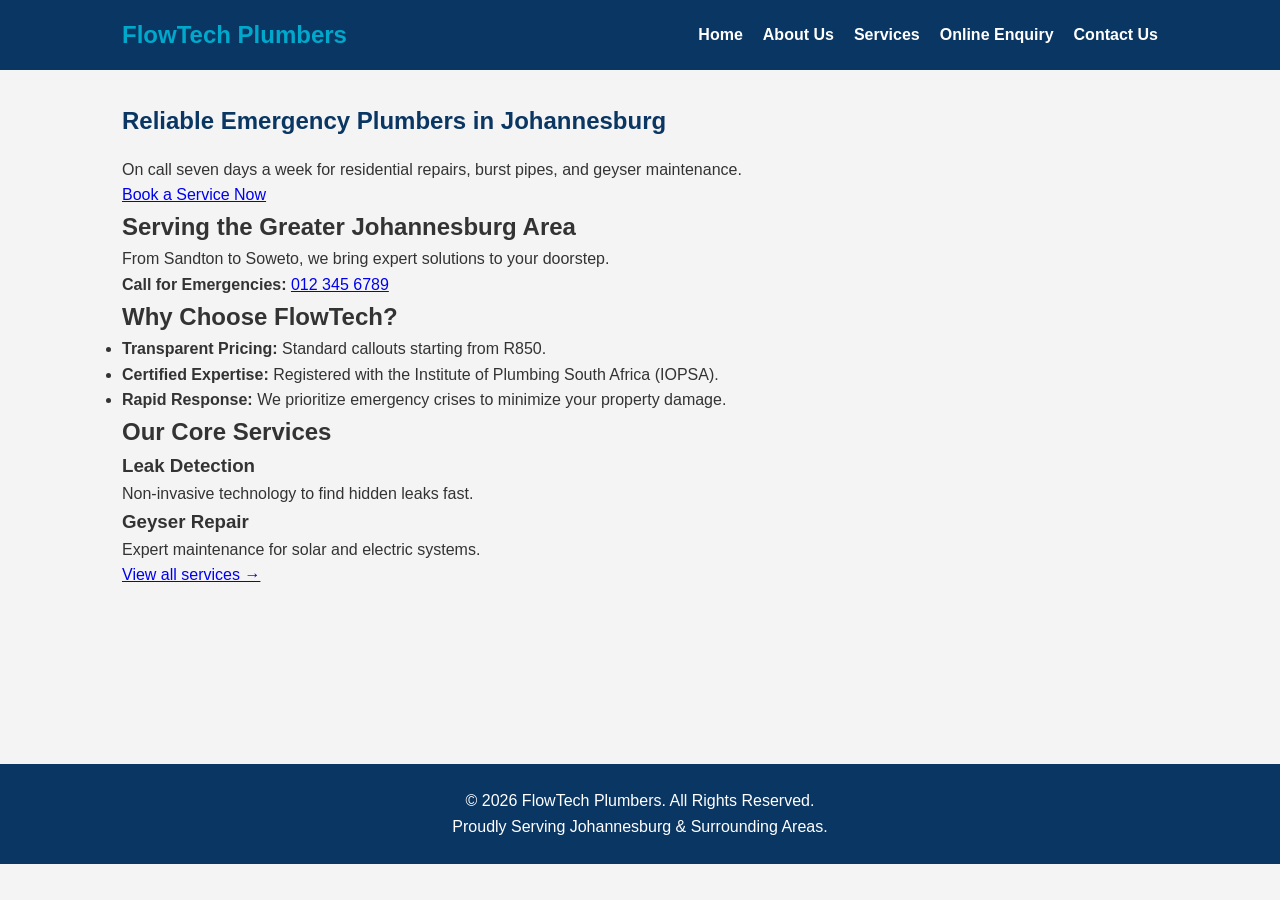
<file: index.html>
<!DOCTYPE html>
<html lang="en">
<head>
    <meta charset="UTF-8">
    <meta name="viewport" content="width=device-width, initial-scale=1.0">
    <title>FlowTech Plumbers | Emergency Plumbing Johannesburg</title>
    <link rel="stylesheet" href="css/styles.css">
</head>
<body>

    <!-- Consistent Header and Navigation -->
    <header>
        <nav>
            <div class="logo"><strong>FlowTech Plumbers</strong></div>
            <ul>
                <li><a href="index.html">Home</a></li>
                <li><a href="about.html">About Us</a></li>
                <li><a href="services.html">Services</a></li>
                <li><a href="enquiry.html">Online Enquiry</a></li>
                <li><a href="contact.html">Contact Us</a></li>
            </ul>
        </nav>
    </header>

    <!-- Main Content Area -->
    <main>
        <!-- Hero Section -->
        <section class="hero">
            <h1>Reliable Emergency Plumbers in Johannesburg</h1>
            <p>On call seven days a week for residential repairs, burst pipes, and geyser maintenance.</p>
            <a href="enquiry.html" class="cta-button">Book a Service Now</a>
        </section>

        <!-- Service Area & Quick Contact -->
        <section class="quick-info">
            <h2>Serving the Greater Johannesburg Area</h2>
            <p>From Sandton to Soweto, we bring expert solutions to your doorstep.</p>
            <p><strong>Call for Emergencies:</strong> <a href="tel:+27123456789">012 345 6789</a></p>
        </section>

        <!-- Trust & Value Proposition -->
        <section class="why-us">
            <h2>Why Choose FlowTech?</h2>
            <ul>
                <li><strong>Transparent Pricing:</strong> Standard callouts starting from R850.</li>
                <li><strong>Certified Expertise:</strong> Registered with the Institute of Plumbing South Africa (IOPSA).</li>
                <li><strong>Rapid Response:</strong> We prioritize emergency crises to minimize your property damage.</li>
            </ul>
        </section>

        <!-- Brief Services Overview -->
        <section class="services-preview">
            <h2>Our Core Services</h2>
            <div class="service-grid">
                <div class="service-card">
                    <h3>Leak Detection</h3>
                    <p>Non-invasive technology to find hidden leaks fast.</p>
                </div>
                <div class="service-card">
                    <h3>Geyser Repair</h3>
                    <p>Expert maintenance for solar and electric systems.</p>
                </div>
            </div>
            <p><a href="services.html">View all services &rarr;</a></p>
        </section>
    </main>

    <!-- Consistent Footer -->
    <footer>
        <p>&copy; 2026 FlowTech Plumbers. All Rights Reserved.</p>
        <p>Proudly Serving Johannesburg & Surrounding Areas.</p>
    </footer>

    <script src="js/main.js"></script>
</body>
</html>
</file>
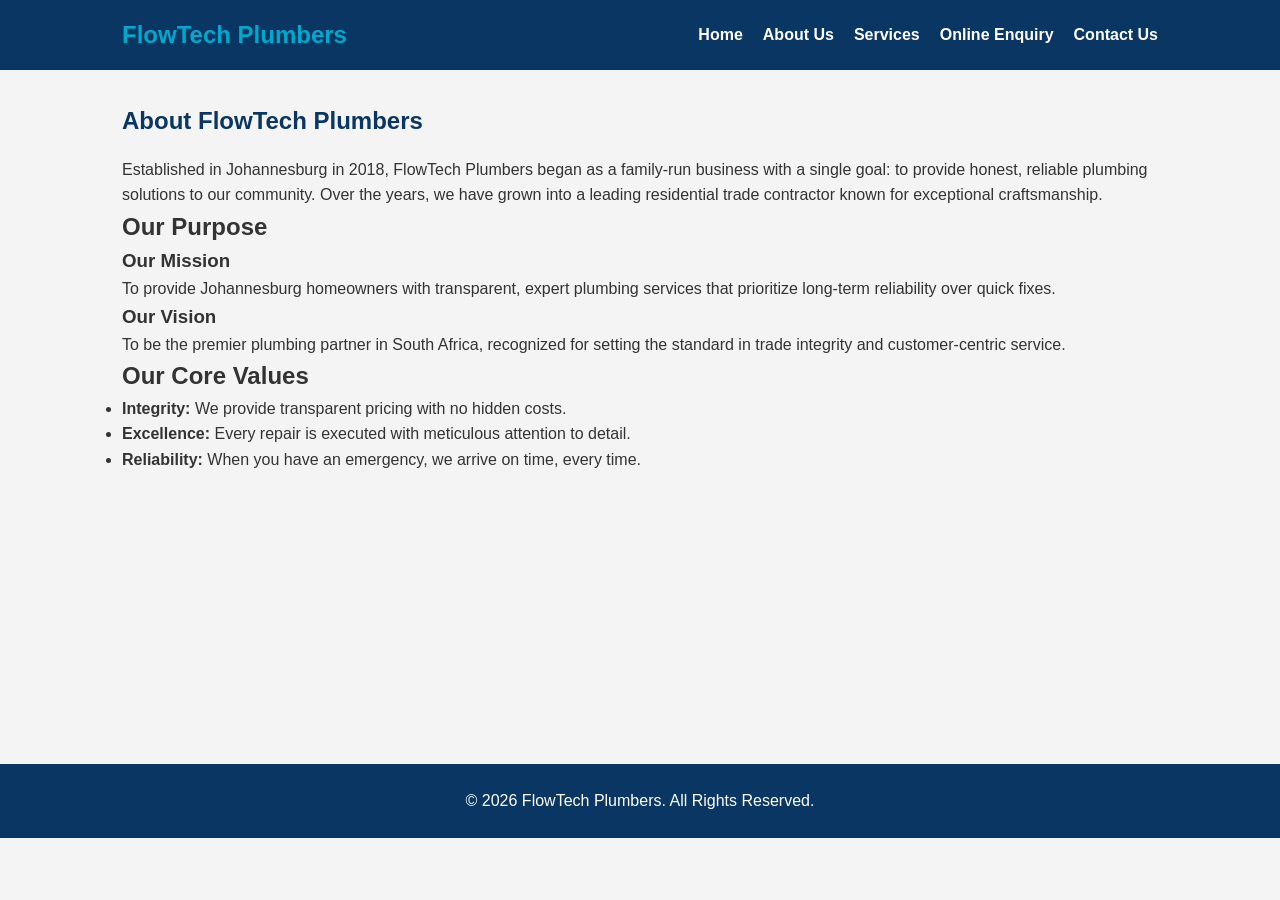
<file: about.html>
<!DOCTYPE html>
<html lang="en">
<head>
    <meta charset="UTF-8">
    <meta name="viewport" content="width=device-width, initial-scale=1.0">
    <title>FlowTech Plumbers | About Us</title>
    <link rel="stylesheet" href="css/styles.css">
</head>
<body>

    <!-- Header and Navigation (Consistent across all pages) -->
    <header>
        <nav>
            <div class="logo"><strong>FlowTech Plumbers</strong></div>
            <ul>
                <li><a href="index.html">Home</a></li>
                <li><a href="about.html">About Us</a></li>
                <li><a href="services.html">Services</a></li>
                <li><a href="enquiry.html">Online Enquiry</a></li>
                <li><a href="contact.html">Contact Us</a></li>
            </ul>
        </nav>
    </header>

    <!-- Main Content Area -->
    <main>
        <section class="about-intro">
            <h1>About FlowTech Plumbers</h1>
            <p>Established in Johannesburg in 2018, FlowTech Plumbers began as a family-run business with a single goal: to provide honest, reliable plumbing solutions to our community. Over the years, we have grown into a leading residential trade contractor known for exceptional craftsmanship.</p>
        </section>

        <section class="mission-vision">
            <h2>Our Purpose</h2>
            <div class="content-box">
                <h3>Our Mission</h3>
                <p>To provide Johannesburg homeowners with transparent, expert plumbing services that prioritize long-term reliability over quick fixes.</p>
            </div>
            <div class="content-box">
                <h3>Our Vision</h3>
                <p>To be the premier plumbing partner in South Africa, recognized for setting the standard in trade integrity and customer-centric service.</p>
            </div>
        </section>

        <section class="core-values">
            <h2>Our Core Values</h2>
            <ul>
                <li><strong>Integrity:</strong> We provide transparent pricing with no hidden costs.</li>
                <li><strong>Excellence:</strong> Every repair is executed with meticulous attention to detail.</li>
                <li><strong>Reliability:</strong> When you have an emergency, we arrive on time, every time.</li>
            </ul>
        </section>
    </main>

    <!-- Footer -->
    <footer>
        <p>&copy; 2026 FlowTech Plumbers. All Rights Reserved.</p>
    </footer>

    <script src="js/main.js"></script>
</body>
</html>
</file>
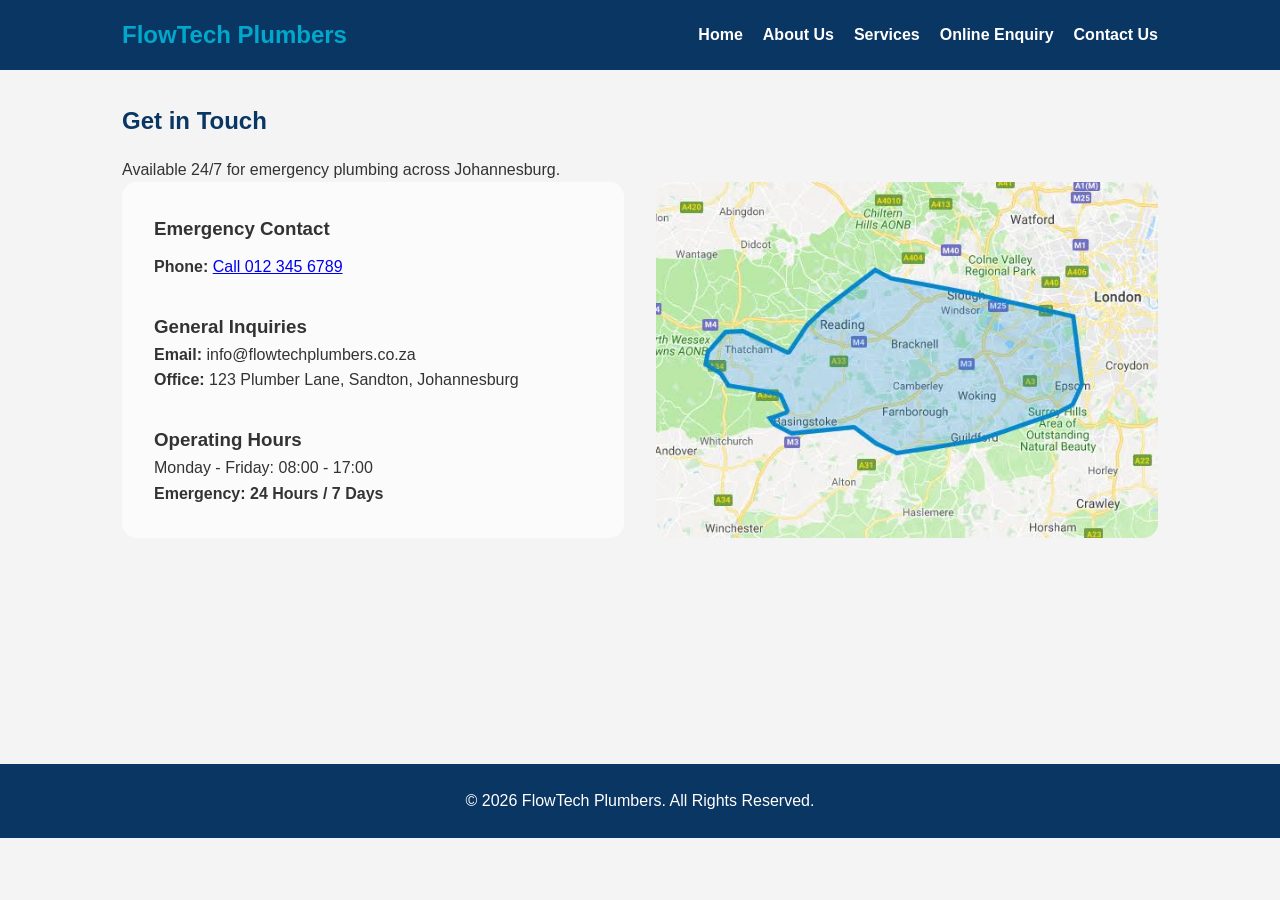
<file: contact.html>
<!DOCTYPE html>
<html lang="en">
<head>
    <meta charset="UTF-8">
    <meta name="viewport" content="width=device-width, initial-scale=1.0">
    <title>FlowTech Plumbers | Contact Us</title>
    <link rel="stylesheet" href="css/styles.css">
</head>
<body>

    <header>
        <nav>
            <div class="logo"><strong>FlowTech Plumbers</strong></div>
            <ul>
                <li><a href="index.html">Home</a></li>
                <li><a href="about.html">About Us</a></li>
                <li><a href="services.html">Services</a></li>
                <li><a href="enquiry.html">Online Enquiry</a></li>
                <li><a href="contact.html">Contact Us</a></li>
            </ul>
        </nav>
    </header>

    <main>
        <section class="contact-hero">
            <h1>Get in Touch</h1>
            <p>Available 24/7 for emergency plumbing across Johannesburg.</p>
        </section>

        <div class="contact-grid" style="display: flex; flex-wrap: wrap; gap: 2rem;">
            <!-- Contact Information Column -->
            <section class="contact-info" style="flex: 1; min-width: 300px;">
                <div class="info-card" style="background: rgba(255,255,255,0.7); padding: 2rem; border-radius: 15px;">
                    <h3>Emergency Contact</h3>
                    <p><strong>Phone:</strong> <a href="tel:+27123456789" class="cta-button" style="display: inline-block; margin-top: 10px;">Call 012 345 6789</a></p>
                    
                    <h3 style="margin-top: 2rem;">General Inquiries</h3>
                    <p><strong>Email:</strong> info@flowtechplumbers.co.za</p>
                    <p><strong>Office:</strong> 123 Plumber Lane, Sandton, Johannesburg</p>
                    
                    <h3 style="margin-top: 2rem;">Operating Hours</h3>
                    <p>Monday - Friday: 08:00 - 17:00</p>
                    <p><strong>Emergency: 24 Hours / 7 Days</strong></p>
                </div>
            </section>

            <!-- Map Column -->
            <section class="contact-map" style="flex: 1; min-width: 300px;">
                <div class="map-container" style="border-radius: 15px; overflow: hidden; height: 100%;">
                    <!-- Replace the URL below with your actual Google Maps Embed link -->
                    
                    <img src="images (1).jpeg" alt="FlowTech Plumbers Office" style="width: 100%; height: 100%; object-fit: cover;">
                </div>
            </section>
        </div>
    </main>

    <footer>
        <p>&copy; 2026 FlowTech Plumbers. All Rights Reserved.</p>
    </footer>

    <script src="js/main.js"></script>
</body>
</html>
</file>
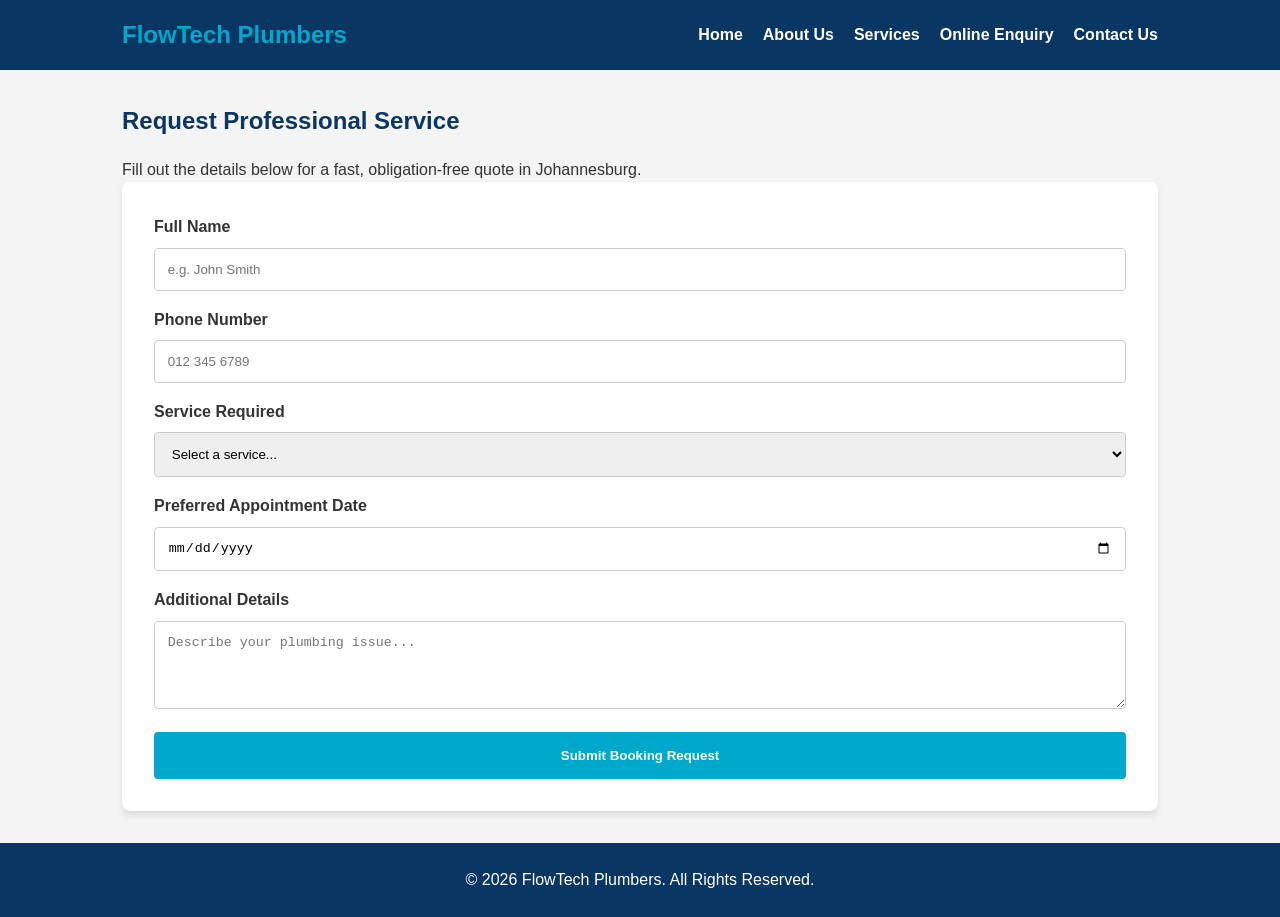
<file: enquiry.html>
<!DOCTYPE html>
<html lang="en">
<head>
    <meta charset="UTF-8">
    <meta name="viewport" content="width=device-width, initial-scale=1.0">
    <title>FlowTech Plumbers | Request a Service</title>
    <link rel="stylesheet" href="css/styles.css">
</head>
<body>

    <header>
        <nav>
            <div class="logo"><strong>FlowTech Plumbers</strong></div>
            <ul>
                <li><a href="index.html">Home</a></li>
                <li><a href="about.html">About Us</a></li>
                <li><a href="services.html">Services</a></li>
                <li><a href="enquiry.html">Online Enquiry</a></li>
                <li><a href="contact.html">Contact Us</a></li>
            </ul>
        </nav>
    </header>

    <main>
        <section class="enquiry-intro">
            <h1>Request Professional Service</h1>
            <p>Fill out the details below for a fast, obligation-free quote in Johannesburg.</p>
        </section>

        <!-- Aesthetic and Accessible Form -->
        <form id="enquiryForm" action="#" method="POST" novalidate>
            <div class="form-group">
                <label for="fullName">Full Name</label>
                <input type="text" id="fullName" name="fullName" required placeholder="e.g. John Smith">
                <span class="error-msg" id="nameError"></span>
            </div>

            <div class="form-group">
                <label for="phone">Phone Number</label>
                <input type="tel" id="phone" name="phone" required placeholder="012 345 6789">
            </div>

            <div class="form-group">
                <label for="serviceType">Service Required</label>
                <select id="serviceType" name="serviceType" required>
                    <option value="" disabled selected>Select a service...</option>
                    <option value="emergency">Emergency Repair (24/7)</option>
                    <option value="leak">Leak Detection</option>
                    <option value="geyser">Geyser Maintenance</option>
                    <option value="drain">Blocked Drains</option>
                </select>
            </div>

            <div class="form-group">
                <label for="preferredDate">Preferred Appointment Date</label>
                <input type="date" id="preferredDate" name="preferredDate" required>
            </div>

            <div class="form-group">
                <label for="details">Additional Details</label>
                <textarea id="details" name="details" rows="4" placeholder="Describe your plumbing issue..."></textarea>
            </div>

            <button type="submit" class="cta-button">Submit Booking Request</button>
        </form>
    </main>

    <footer>
        <p>&copy; 2026 FlowTech Plumbers. All Rights Reserved.</p>
    </footer>

    <script src="js/main.js"></script>
</body>
</html>
</file>
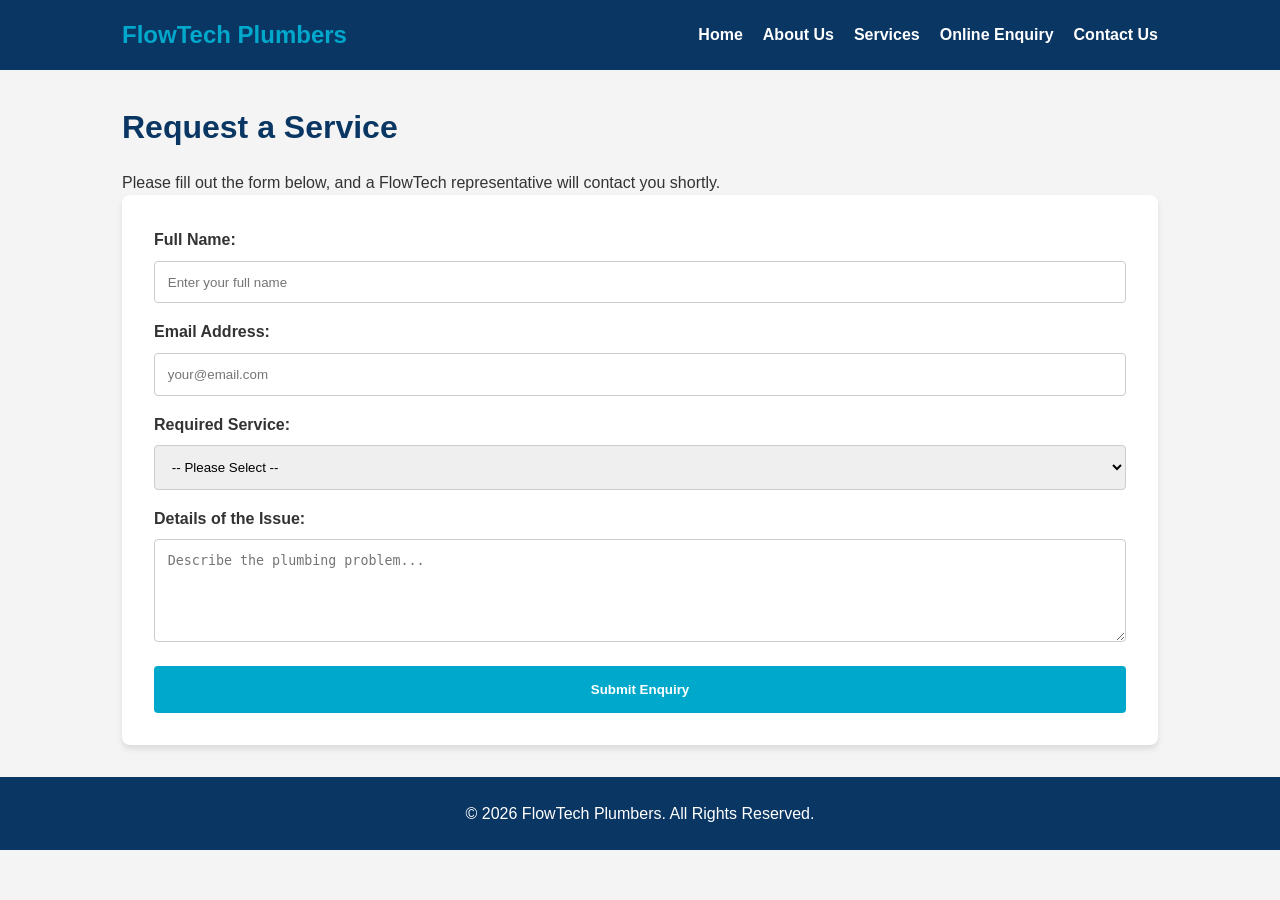
<file: FlowTech Plumbers.html>
<!DOCTYPE html>
<html lang="en">
<head>
    <meta charset="UTF-8">
    <meta name="viewport" content="width=device-width, initial-scale=1.0">
    <title>FlowTech Plumbers | Online Enquiry</title>
    <link rel="stylesheet" href="css/styles.css">
</head>
<body>

    <header>
        <nav>
            <div class="logo"><strong>FlowTech Plumbers</strong></div>
            <ul>
                <li><a href="index.html">Home</a></li>
                <li><a href="about.html">About Us</a></li>
                <li><a href="services.html">Services</a></li>
                <li><a href="enquiry.html">Online Enquiry</a></li>
                <li><a href="contact.html">Contact Us</a></li>
            </ul>
        </nav>
    </header>

    <main>
        <h1>Request a Service</h1>
        <p>Please fill out the form below, and a FlowTech representative will contact you shortly.</p>

        <form action="#" method="POST">
            <div class="form-group">
                <label for="name">Full Name:</label>
                <input type="text" id="name" name="name" required placeholder="Enter your full name">
            </div>

            <div class="form-group">
                <label for="email">Email Address:</label>
                <input type="email" id="email" name="email" required placeholder="your@email.com">
            </div>

            <div class="form-group">
                <label for="service">Required Service:</label>
                <select id="service" name="service" required>
                    <option value="">-- Please Select --</option>
                    <option value="leak">Leak Detection</option>
                    <option value="geyser">Geyser Repair</option>
                    <option value="blocked">Blocked Drains</option>
                    <option value="other">Other Inquiry</option>
                </select>
            </div>

            <div class="form-group">
                <label for="message">Details of the Issue:</label>
                <textarea id="message" name="message" rows="5" required placeholder="Describe the plumbing problem..."></textarea>
            </div>

            <button type="submit">Submit Enquiry</button>
        </form>
    </main>

    <footer>
        <p>&copy; 2026 FlowTech Plumbers. All Rights Reserved.</p>
    </footer>

    <script src="js/main.js"></script>
</body>
</html>
</file>
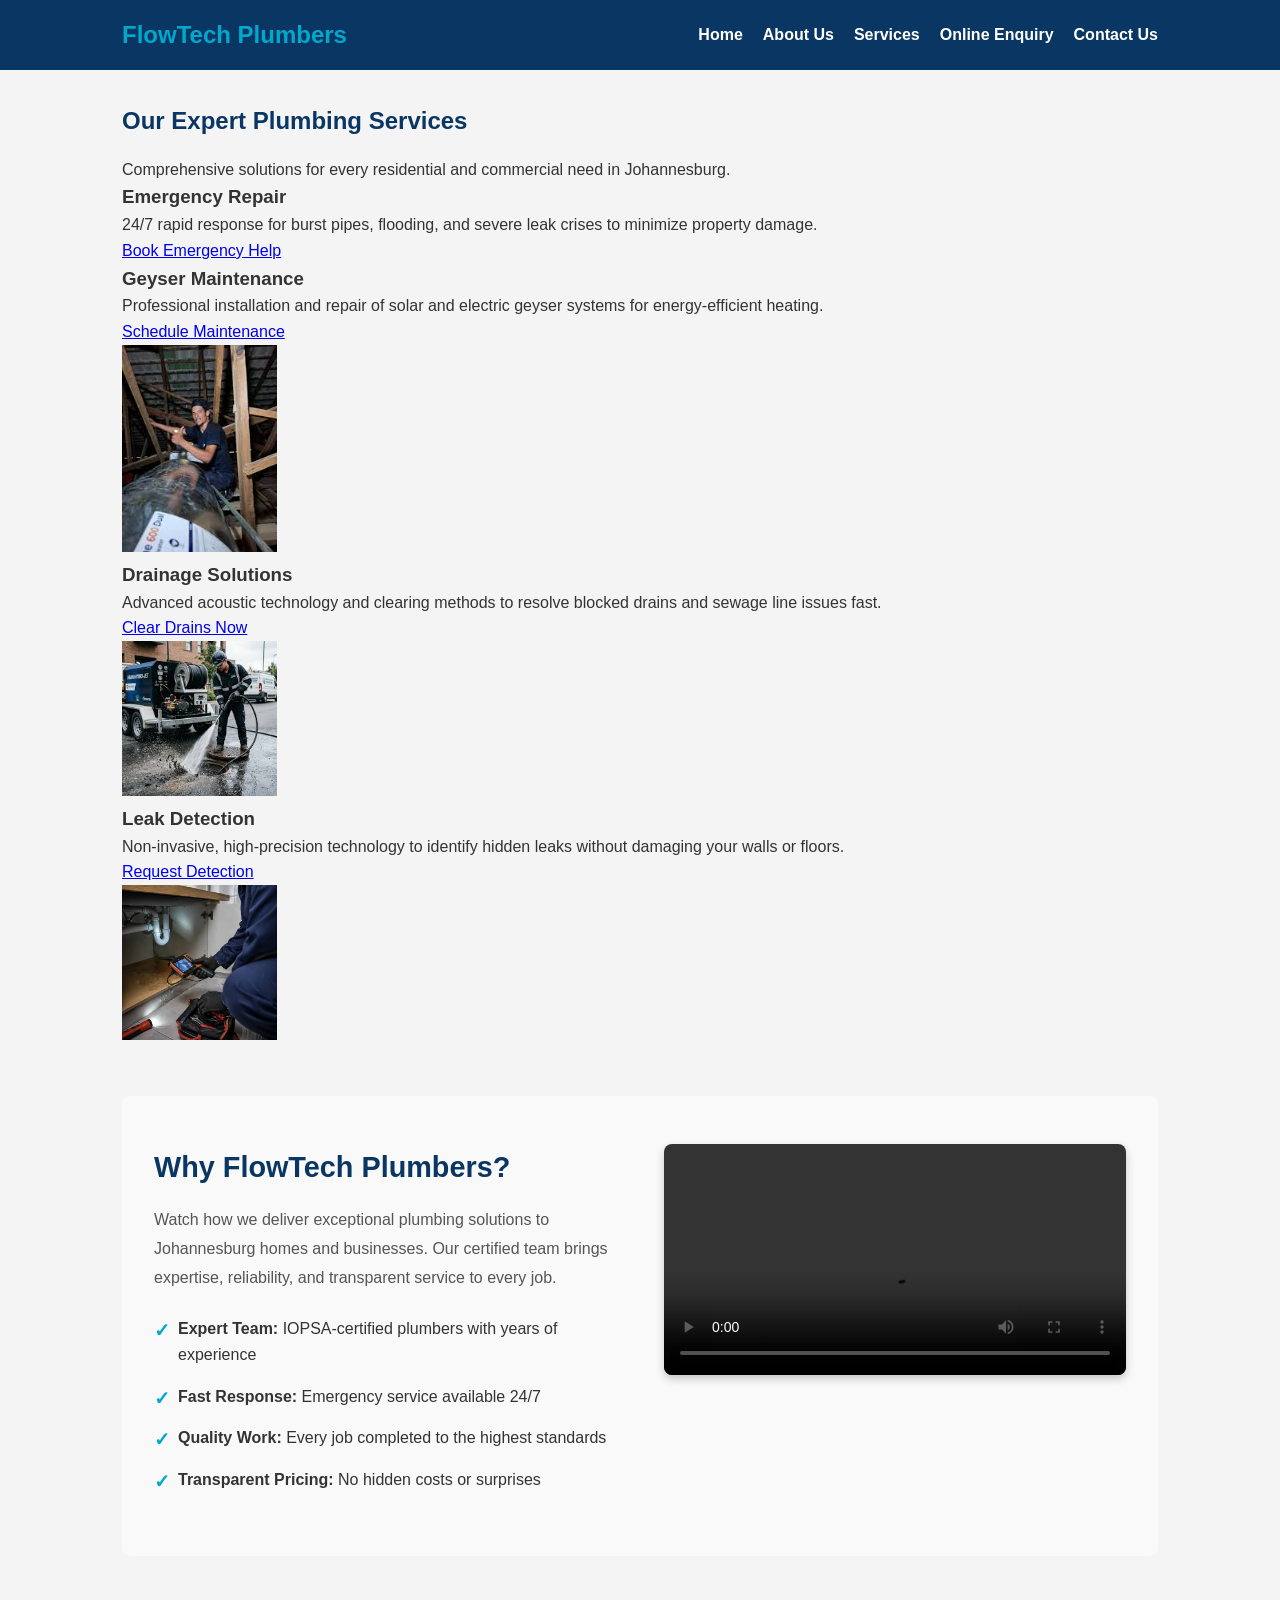
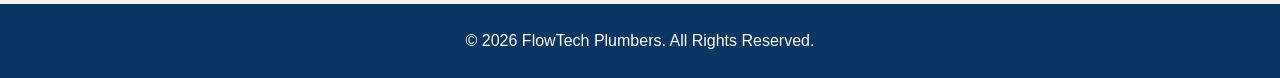
<file: services.html>
<!DOCTYPE html>
<html lang="en">
<head>
    <meta charset="UTF-8">
    <meta name="viewport" content="width=device-width, initial-scale=1.0">
    <title>FlowTech Plumbers | Our Services</title>
    <link rel="stylesheet" href="css/styles.css">
</head>
<body>

    <!-- Consistent Header and Navigation -->
    <header>
        <nav>
            <div class="logo"><strong>FlowTech Plumbers</strong></div>
            <ul>
                <li><a href="index.html">Home</a></li>
                <li><a href="about.html">About Us</a></li>
                <li><a href="services.html">Services</a></li>
                <li><a href="enquiry.html">Online Enquiry</a></li>
                <li><a href="contact.html">Contact Us</a></li>
            </ul>
        </nav>
    </header>

    <!-- Main Content Area -->
    <main>
        <section class="services-header">
            <h1>Our Expert Plumbing Services</h1>
            <p>Comprehensive solutions for every residential and commercial need in Johannesburg.</p>
        </section>

        <!-- Service Grid -->
        <div class="service-grid">
            <article class="service-card">
                <h3>Emergency Repair</h3>
                <p>24/7 rapid response for burst pipes, flooding, and severe leak crises to minimize property damage.</p>
                <a href="enquiry.html" class="learn-more">Book Emergency Help</a>
            </article>

            <article class="service-card">
                <h3>Geyser Maintenance</h3>
                <p>Professional installation and repair of solar and electric geyser systems for energy-efficient heating.</p>
                <a href="enquiry.html" class="learn-more">Schedule Maintenance</a>
            </article> <img src="images(5).jpeg" alt="Service Image" style="width: 15%; height: 22%; object-fit: cover;">

            <article class="service-card">
                <h3>Drainage Solutions</h3>
                <p>Advanced acoustic technology and clearing methods to resolve blocked drains and sewage line issues fast.</p>
                <a href="enquiry.html" class="learn-more">Clear Drains Now</a>
            </article><img src="images (3).jpeg" alt="Service Image" style="width: 15%; height: 22%; object-fit: cover;">

            <article class="service-card">
                <h3>Leak Detection</h3>
                <p>Non-invasive, high-precision technology to identify hidden leaks without damaging your walls or floors.</p>
                <a href="enquiry.html" class="learn-more">Request Detection</a>
            </article> <img src="images (2).jpeg" alt="Service Image" style="width: 15%; height: 22%; object-fit: cover;">

        </div>

        <!-- Video Section with Text -->
        <section class="video-section">
            <div class="video-container">
                <div class="video-text">
                    <h2>Why FlowTech Plumbers?</h2>
                    <p>Watch how we deliver exceptional plumbing solutions to Johannesburg homes and businesses. Our certified team brings expertise, reliability, and transparent service to every job.</p>
                    <ul class="video-benefits">
                        <li><strong>Expert Team:</strong> IOPSA-certified plumbers with years of experience</li>
                        <li><strong>Fast Response:</strong> Emergency service available 24/7</li>
                        <li><strong>Quality Work:</strong> Every job completed to the highest standards</li>
                        <li><strong>Transparent Pricing:</strong> No hidden costs or surprises</li>
                    </ul>
                </div>
                <div class="video-player">
                    <video width="100%" height="auto" controls>
                        <source src="californiacoastplumbers_1786646689590.mp4" type="video/mp4">
                        Your browser does not support the video tag.
                    </video>
                </div>
            </div>
        </section>
    </main>

    <!-- Consistent Footer -->
    <footer>
        <p>&copy; 2026 FlowTech Plumbers. All Rights Reserved.</p>
    </footer>

    <script src="js/main.js"></script>
</body>
</html>
</file>
<file: css/styles.css>
/* General Resets */
* {
    margin: 0;
    padding: 0;
    box-sizing: border-box;
}

body {
    font-family: 'Aptos', sans-serif; /* Per IIE requirements */
    line-height: 1.6;
    color: #333;
    background-color: #f4f4f4;
}

/* Header & Navigation */
header {
    background-color: #0A3663; /* Deep Blue */
    color: white;
    padding: 1rem 0;
}

nav {
    display: flex;
    justify-content: space-between;
    align-items: center;
    max-width: 1100px;
    margin: 0 auto;
    padding: 0 2rem;
}

.logo {
    font-size: 1.5rem;
    color: #00A8CC; /* Safety Cyan */
}

nav ul {
    display: flex;
    list-style: none;
}

nav ul li {
    margin-left: 20px;
}

nav ul li a {
    color: white;
    text-decoration: none;
    font-weight: bold;
    transition: 0.3s;
}

nav ul li a:hover {
    color: #00A8CC;
}

/* Main Content */
main {
    max-width: 1100px;
    margin: 2rem auto;
    padding: 0 2rem;
    min-height: 70vh;
}

h1 {
    color: #0A3663;
    margin-bottom: 1rem;
}

/* Enquiry Form Styling */
form {
    background: white;
    padding: 2rem;
    border-radius: 8px;
    box-shadow: 0 4px 6px rgba(0,0,0,0.1);
}

.form-group {
    margin-bottom: 1rem;
}

label {
    display: block;
    margin-bottom: 0.5rem;
    font-weight: bold;
}

input, select, textarea {
    width: 100%;
    padding: 0.8rem;
    border: 1px solid #ccc;
    border-radius: 4px;
}

button {
    background-color: #00A8CC;
    color: white;
    padding: 1rem 2rem;
    border: none;
    border-radius: 4px;
    cursor: pointer;
    font-weight: bold;
    width: 100%;
}

button:hover {
    background-color: #0A3663;
}

/* Video Section */
.video-section {
    background-color: #f9f9f9;
    padding: 3rem 2rem;
    margin: 3rem 0;
    border-radius: 8px;
}

.video-container {
    display: flex;
    gap: 3rem;
    align-items: flex-start;
    max-width: 1200px;
    margin: 0 auto;
}

.video-text {
    flex: 1;
    min-width: 0;
}

.video-text h2 {
    color: #0A3663;
    margin-bottom: 1rem;
    font-size: 1.8rem;
}

.video-text p {
    margin-bottom: 1.5rem;
    color: #555;
    line-height: 1.8;
}

.video-benefits {
    list-style: none;
    margin-bottom: 1rem;
}

.video-benefits li {
    margin-bottom: 1rem;
    padding-left: 1.5rem;
    position: relative;
    color: #333;
}

.video-benefits li:before {
    content: "✓";
    position: absolute;
    left: 0;
    color: #00A8CC;
    font-weight: bold;
    font-size: 1.2rem;
}

.video-player {
    flex: 1;
    min-width: 0;
}

.video-player video {
    width: 100%;
    height: auto;
    border-radius: 8px;
    box-shadow: 0 4px 8px rgba(0,0,0,0.2);
}

/* Responsive Design for Video Section */
@media (max-width: 768px) {
    .video-container {
        flex-direction: column;
        gap: 2rem;
    }

    .video-text h2 {
        font-size: 1.4rem;
    }
}

/* Footer */
footer {
    background-color: #0A3663;
    color: white;
    text-align: center;
    padding: 1.5rem 0;
    margin-top: 2rem;
}
</file>
